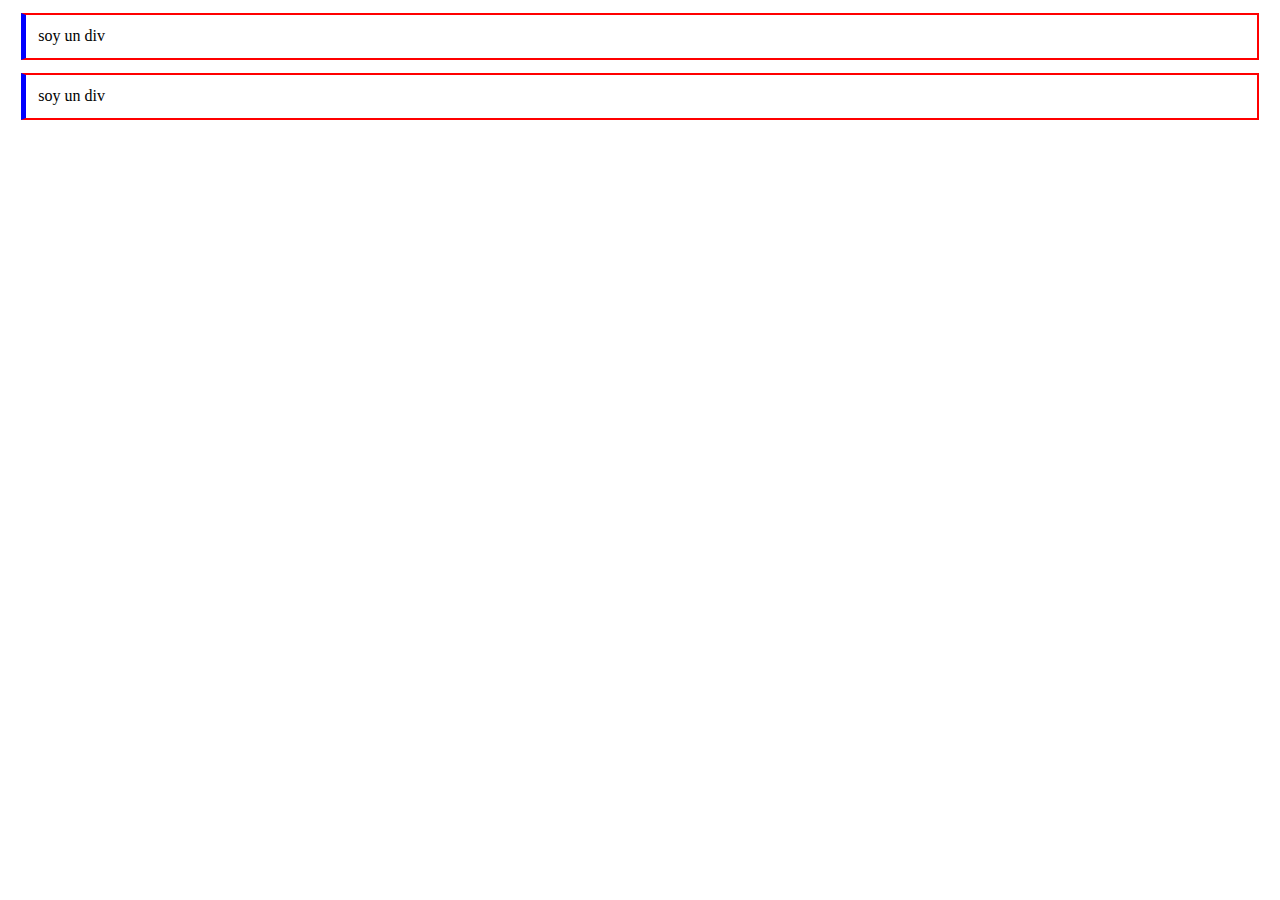
<file: actividad html 4/index.html>
<!DOCTYPE html>
<html lang="en">
<head>
    <meta charset="UTF-8">
    <meta http-equiv="X-UA-Compatible" content="IE=edge">
    <meta name="viewport" content="width=device-width, initial-scale=1.0">
    <link rel="stylesheet" type="text/css" href="style.css">
    <title>Document</title>
</head>
<body>
<div>soy un div</div>
<div>soy un div</div>
</body>
</html>
</file>
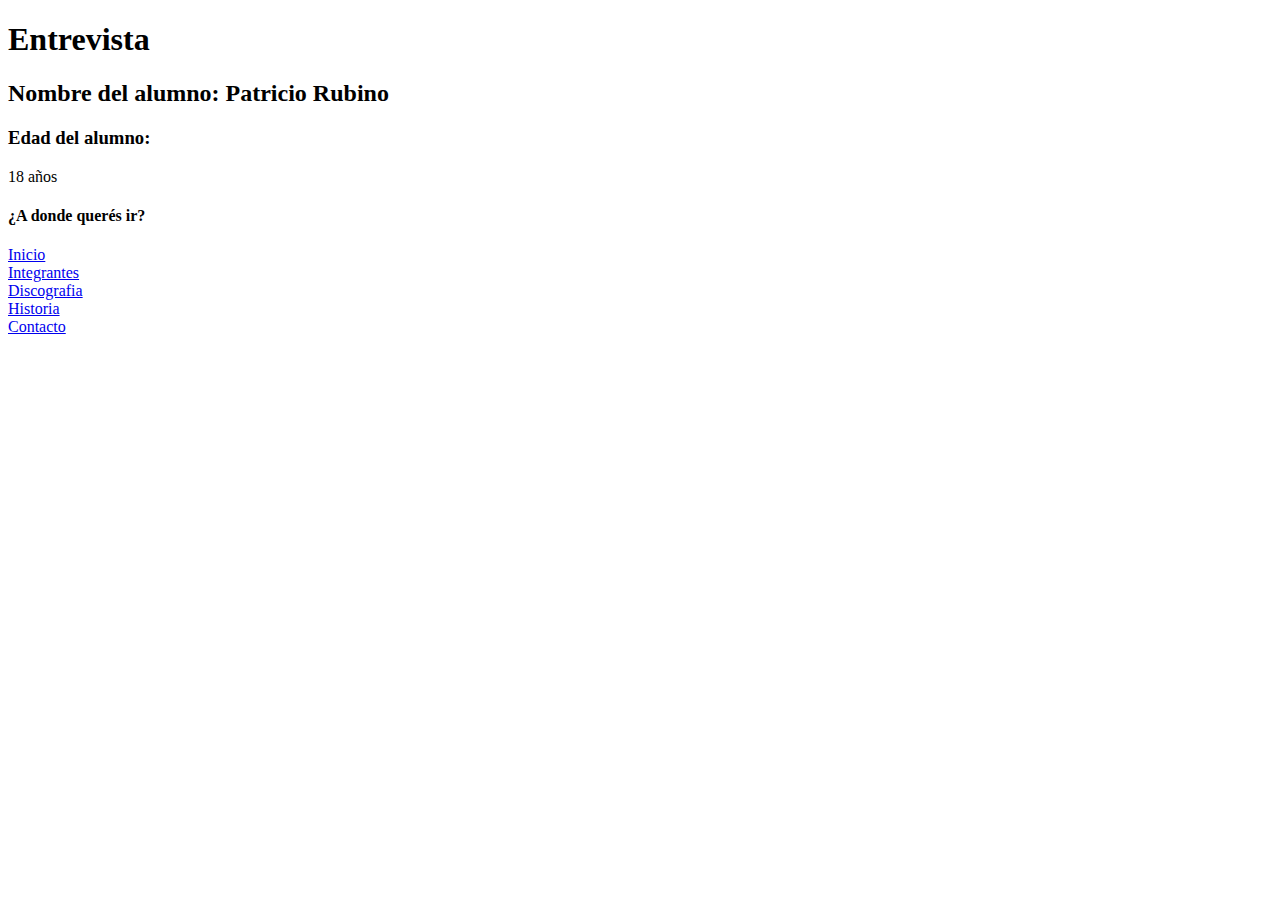
<file: actividad14abril/index.html>
<!DOCTYPE html>
<html lang="en">
<head>
    <meta charset="UTF-8">
    <meta http-equiv="X-UA-Compatible" content="IE=edge">
    <meta name="viewport" content="width=device-width, initial-scale=1.0">
    <title>Pagina de Actividad</title>
</head>
<body>
    <h1>Entrevista</h1>
    <h2>Nombre del alumno: Patricio Rubino</h2>
    <h3>Edad del alumno:</h3>
    <p>18 años</p>
    <h4>¿A donde querés ir?</h4>
    <li><a href="index.html">Inicio</a></li>  

    <li><a href="integrantes.html">Integrantes</a></li>

    <li><a href="discografia.html">Discografia</a></li>

    <li><a href="historia.html">Historia</a></li>

    <li><a href="contactos.html">Contacto</a></li>

</body>
</html>
</file>
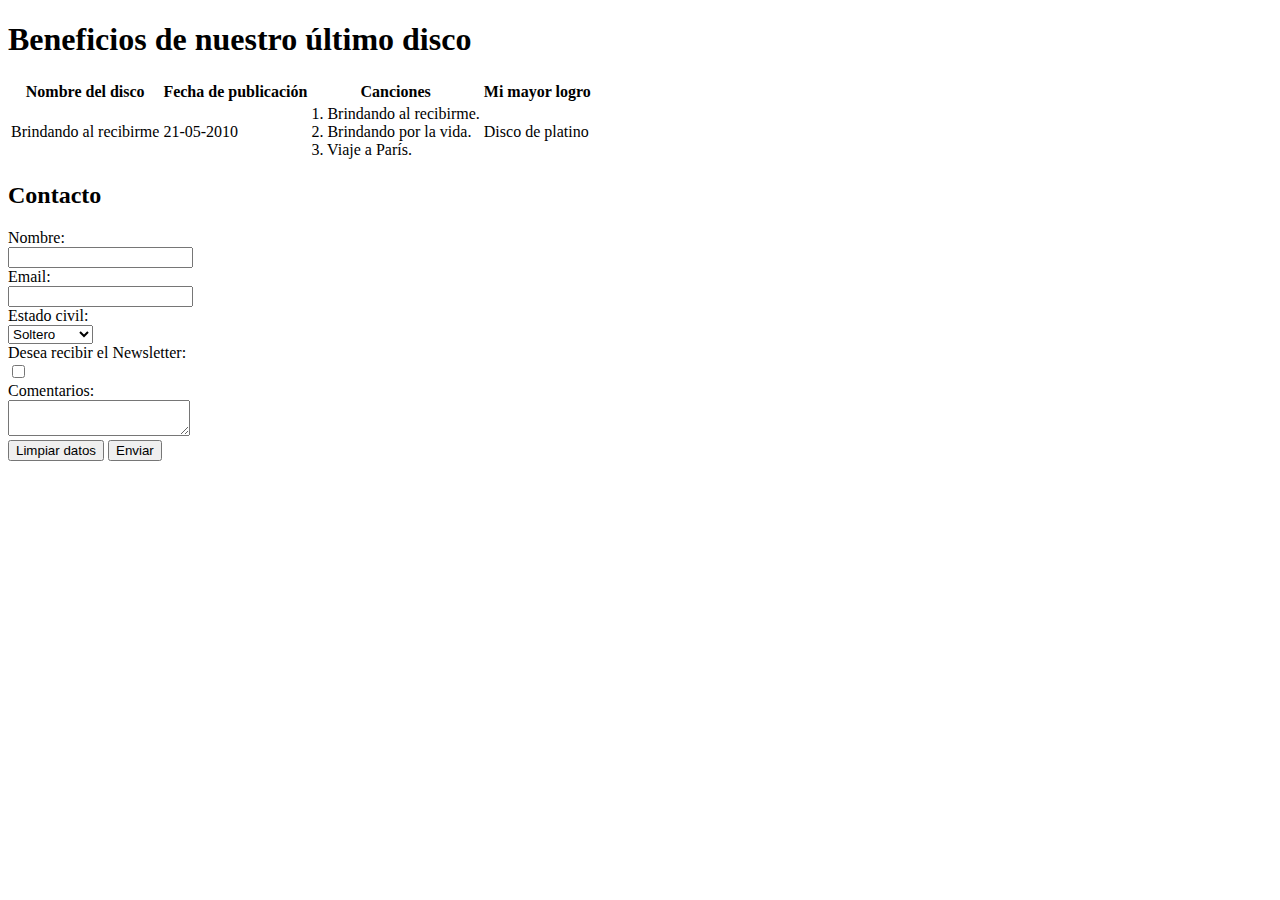
<file: actividades/actividad html 2/index.html>
<!DOCTYPE html>
<html>
<head>
	<title>Mi Super Banda</title>
</head>
<body>
	<h1>Beneficios de nuestro último disco</h1>
	<table>
		<tr>
			<th>Nombre del disco</th>
			<th>Fecha de publicación</th>
			<th>Canciones</th>
			<th>Mi mayor logro</th>
		</tr>
		<tr>
			<td>Brindando al recibirme</td>
			<td>21-05-2010</td>
			<td>1. Brindando al recibirme.<br>
				2. Brindando por la vida.<br>
				3. Viaje a París.</td>
			<td>Disco de platino</td>
		</tr>
	</table>
	<h2>Contacto</h2>
	<form>
		<label for="name">Nombre:</label><br>
		<input type="text" id="name" name="name"><br>
		<label for="email">Email:</label><br>
		<input type="email" id="email" name="email"><br>
		<label for="status">Estado civil:</label><br>
		<select id="status" name="status">
			<option value="soltero">Soltero</option>
			<option value="casado">Casado</option>
			<option value="divorciado">Divorciado</option>
			<option value="viudo">Viudo</option>
		</select><br>
		<label for="newsletter">Desea recibir el Newsletter:</label><br>
		<input type="checkbox" id="newsletter" name="newsletter" value="si"><br>
		<label for="comments">Comentarios:</label><br>
		<textarea id="comments" name="comments"></textarea><br>
		<input type="reset" value="Limpiar datos">
		<input type="submit" value="Enviar">
	</form>
</body>
</html>
</file>
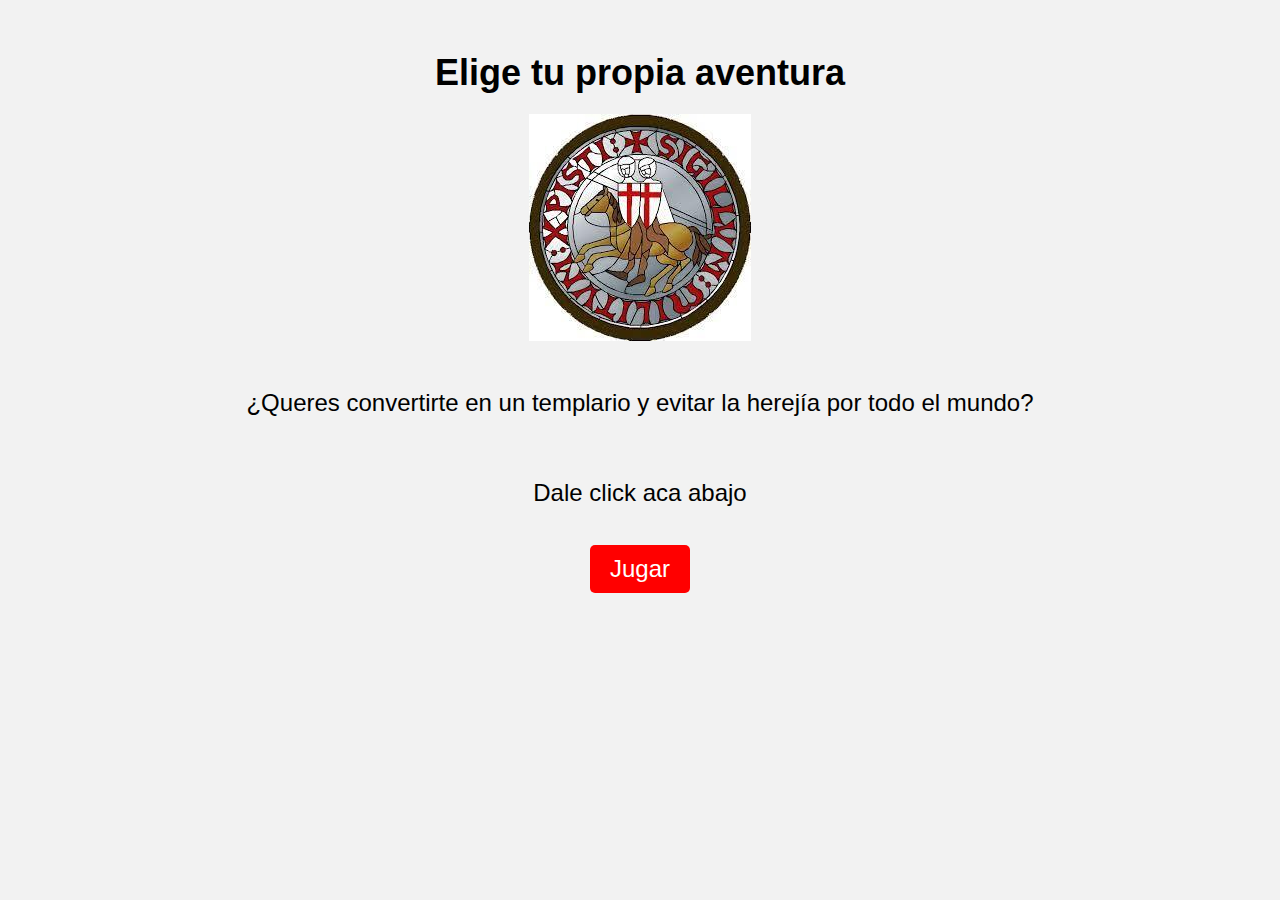
<file: Desafios/21abr/index.html>
<!DOCTYPE html>
<html>
  <head>
    <meta charset="utf-8">
    <title>Elige tu propia aventura - Resolución</title>
    <link rel="stylesheet" type="text/css" href="style.css">
  </head>
  <body>
    <div class="container">
      <h1>Elige tu propia aventura</h1>
      <img src="simbolotemplario.jpg" alt="Imagen de la resolución">
      <p>¿Queres convertirte en un templario y evitar la herejía por todo el mundo?</p>
      <br>
      <p>Dale click aca abajo</p>
      <br>
      <div class="opciones">
        <a href="iniciojuego.html"><button>Jugar</button></a>
      </div>
    </div>
  </body>
</html>
</file>
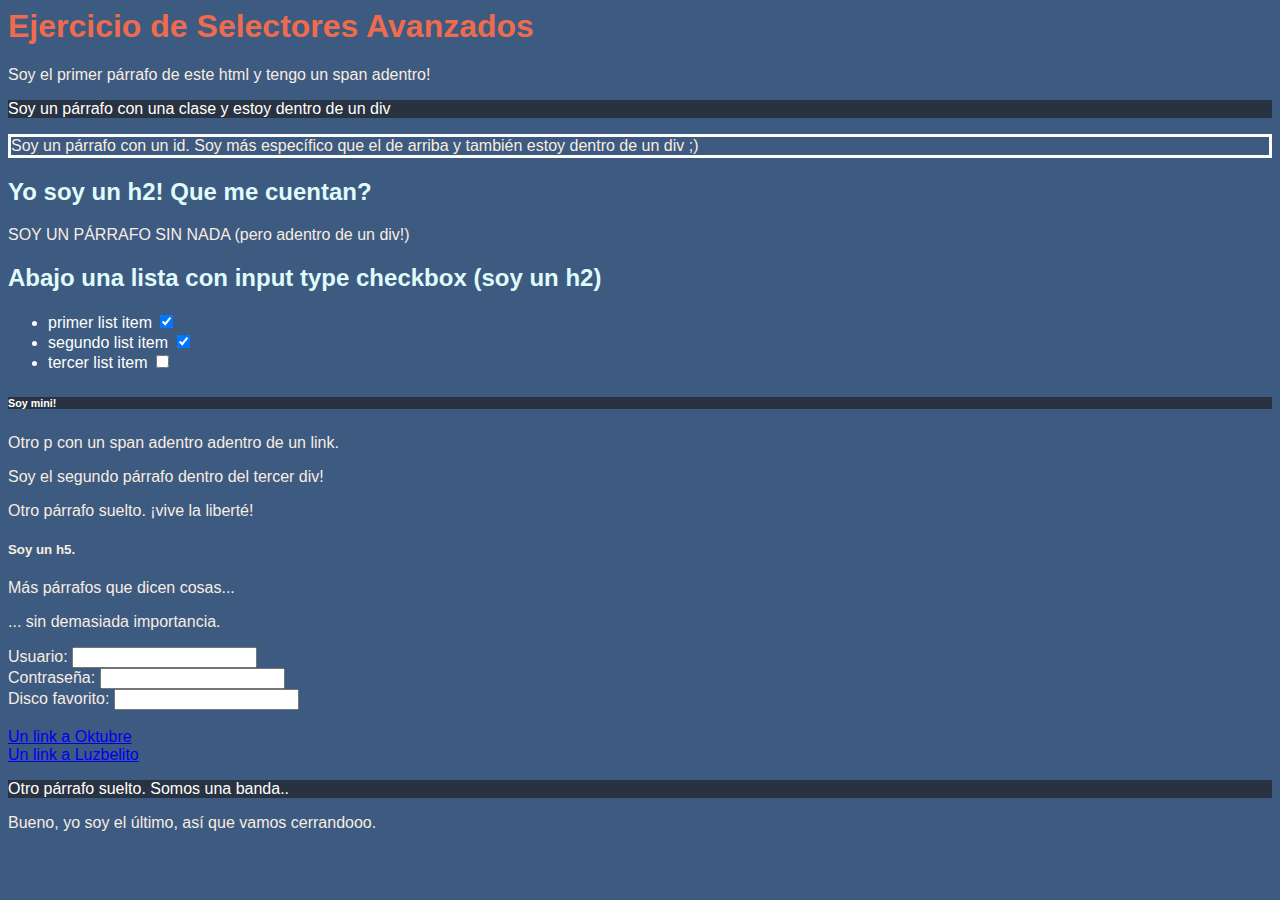
<file: ejerClase.html>
<html>
	<head>
		<meta charset="UTF-8">
		<title>Ejercicio de selectores avanzados</title>
		<link rel="stylesheet" type="text/css" href="style.css">
	</head>
	<body>
		<h1>Ejercicio de Selectores Avanzados</h1>
		<p>Soy el primer párrafo de este html <span>y tengo un span adentro</span>!</p>
		<div>
			<p class="aloha">Soy un párrafo con una clase y estoy dentro de un div</p>
			<p id="bordeado">Soy un párrafo con un id. Soy más específico que el de arriba y también estoy dentro de un div ;)</p>
			<h2>Yo soy un h2! Que me cuentan?</h2>
			<p>SOY UN PÁRRAFO SIN NADA (pero adentro de un div!)</p>
		</div>
		<div>
			<h2>Abajo una lista con input type checkbox (soy un h2)</h2>
			<ul>
				<li>primer list item <input type="checkbox" checked> </li>
				<li>segundo list item <input type="checkbox" checked> </li>
				<li>tercer list item <input type="checkbox"></li>
			</ul>
		</div>
		<div>
			<h6 class="aloha">Soy mini!</h6>
			<p>Otro p <span>con un span adentro</span> adentro de un link.</p>
			<p>Soy el segundo párrafo dentro del tercer div!</p>
		</div>
		<p>Otro párrafo suelto. ¡vive la liberté!</p>
		<div>
			<h5>Soy un h5.</h5>
			<p>Más párrafos que dicen cosas...</p>
			<p>... sin demasiada importancia.</p>
			<label>Usuario: <input type="text" name="usuario" /></label><br>
			<label>Contraseña: <input type="password" name="contraseña" /></label><br>
			<label>Disco favorito: <input type="text" name="autor" /></label><br><br>
			<a href="https://es.wikipedia.org/wiki/Oktubre">Un link a Oktubre</a><br>
			<a href="https://es.wikipedia.org/wiki/Luzbelito">Un link a Luzbelito</a>
			<br>
		</div>
		<p class="aloha">Otro párrafo suelto. Somos una banda..</p>
		<p id="ultimo">Bueno, yo soy el último, así que vamos cerrandooo.</p>
	</body>
</html>
</file>
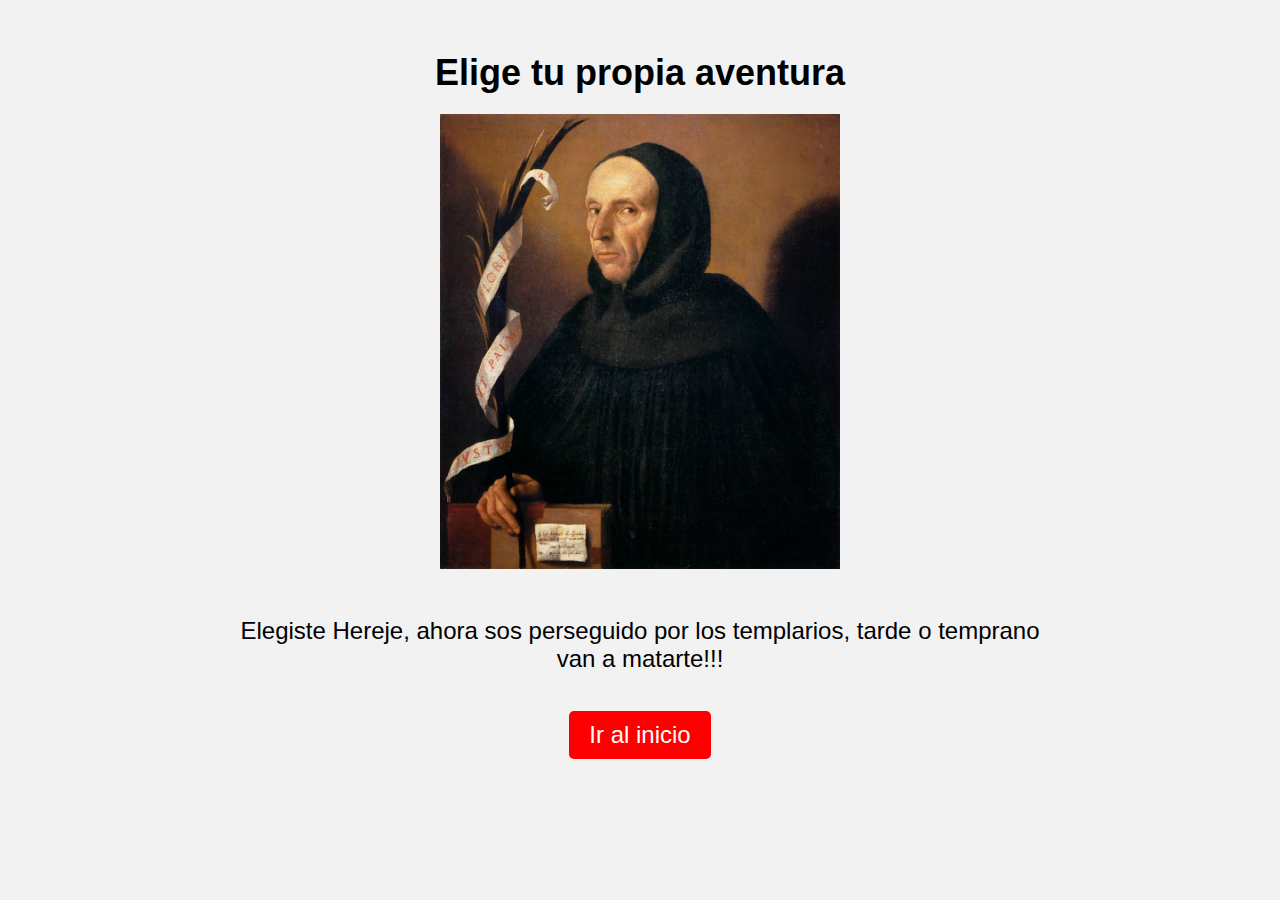
<file: Desafios/21abr/hereje.html>
<!DOCTYPE html>
<html>
  <head>
    <meta charset="utf-8">
    <title>Elige tu propia aventura - Resolución</title>
    <link rel="stylesheet" type="text/css" href="style.css">
  </head>
  <body>
    <div class="container">
      <h1>Elige tu propia aventura</h1>
      <img src="hereje.jpg" alt="Descripción de la imagen" width="50%">
      <p>Elegiste Hereje, ahora sos perseguido por los templarios, tarde o temprano van a matarte!!!</p>
      <br>
      <div class="opciones">
        <a href="index.html"><button>Ir al inicio</button></a>
      </div>
    </div>
  </body>
</html>
</file>
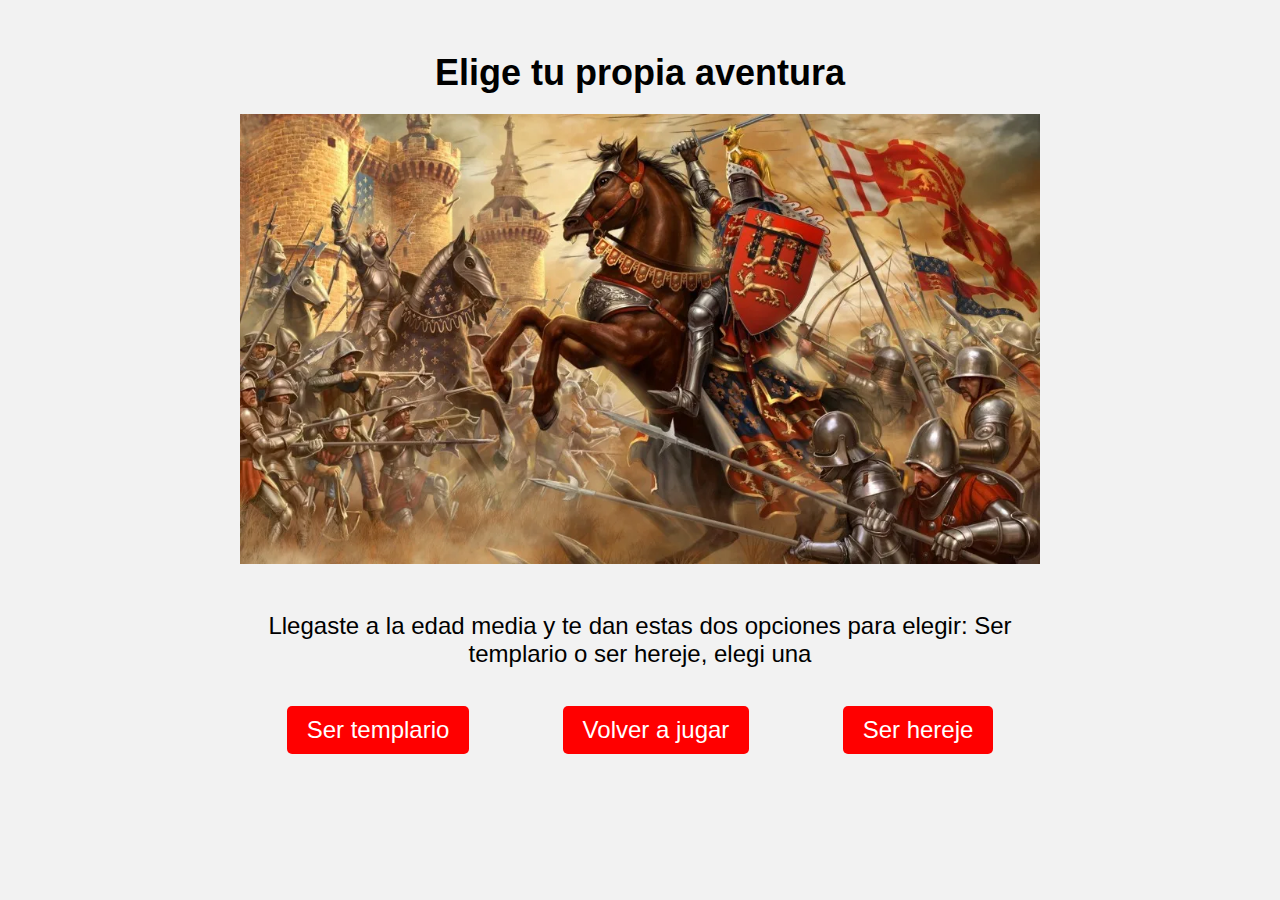
<file: Desafios/21abr/iniciojuego.html>
<!DOCTYPE html>
<html lang="en">
<head>
    <meta charset="UTF-8">
    <meta http-equiv="X-UA-Compatible" content="IE=edge">
    <meta name="viewport" content="width=device-width, initial-scale=1.0">
    <link rel="stylesheet" type="text/css" href="style.css">
    <title>Document</title>
</head>
<body>
    <div class="container">
        <h1>Elige tu propia aventura</h1>
        <img src="templariooherejeopcion.jpg" alt="Imagen de la resolución">
        <p>Llegaste a la edad media y te dan estas dos opciones para elegir: Ser templario o ser hereje, elegi una</p>
        <br>
        <div class="opciones">
            <a href="templario.html"><button>Ser templario</button></a>
            <a href="index.html"><button>Volver a jugar</button></a>
            <a href="hereje.html"><button>Ser hereje</button></a>
        </div>
      </div>


</body>
</html>
</file>
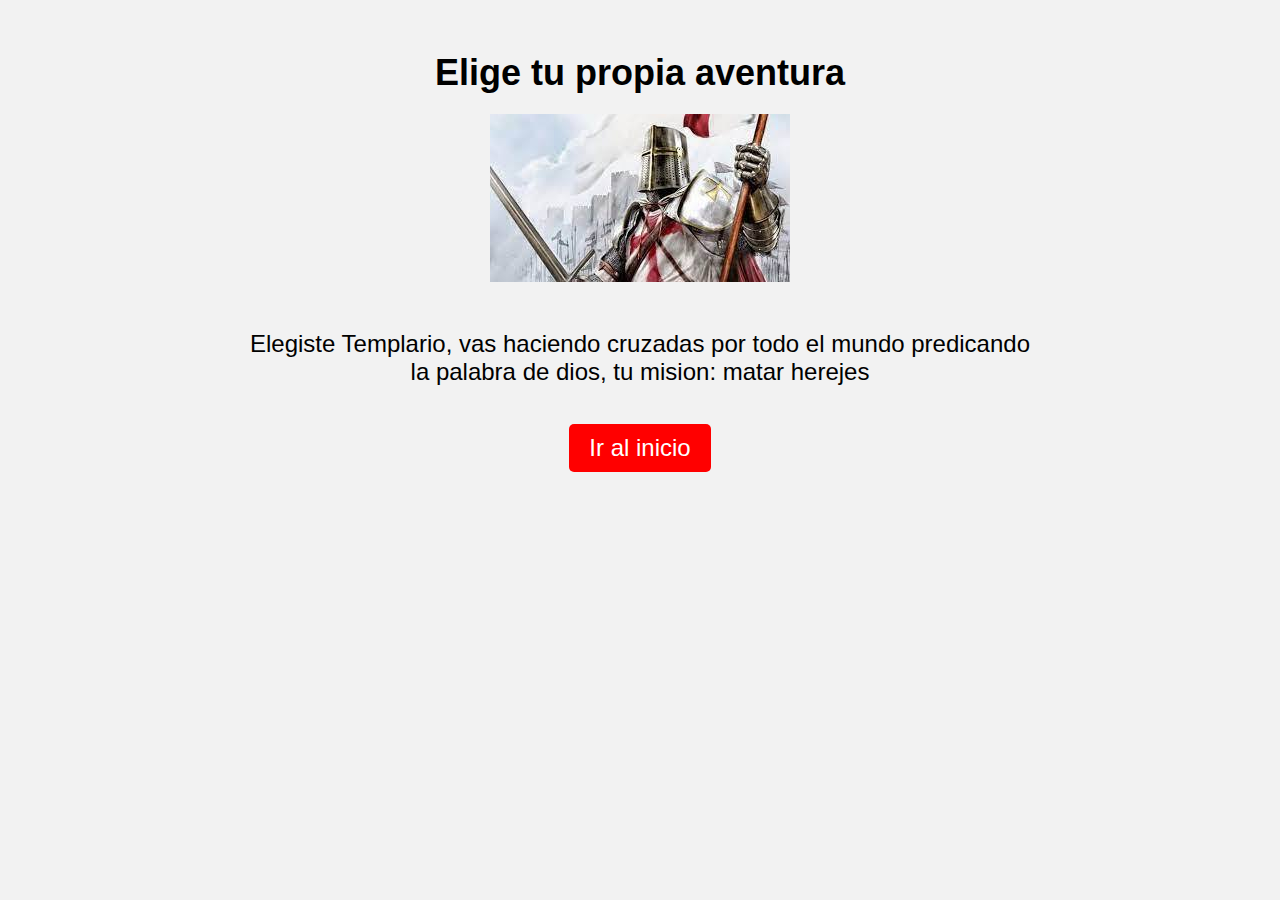
<file: Desafios/21abr/templario.html>
<!DOCTYPE html>
<html>
  <head>
    <meta charset="utf-8">
    <title>Elige tu propia aventura - Resolución</title>
    <link rel="stylesheet" type="text/css" href="style.css">
  </head>
  <body>
    <div class="container">
      <h1>Elige tu propia aventura</h1>
      <img src="templario.jpg" alt="Descripción de la imagen">
      <p>Elegiste Templario, vas haciendo cruzadas por todo el mundo predicando la palabra de dios, tu mision: matar herejes</p>
      <br>
      <div class="opciones">
        <a href="index.html"><button>Ir al inicio</button></a>
      </div>
    </div>
  </body>
</html>
</file>
<file: actividad html 4/style.css>
div {
    border: 2px solid red;
    border-left: 5px solid blue;
    margin: 1%;
    padding: 1%;
}
</file>
<file: Desafios/21abr/style.css>
body {
	background-color: #f2f2f2;
	font-family: Arial, sans-serif;
  }
  
  .container {
	max-width: 800px;
	margin: 0 auto;
	text-align: center;
	padding: 20px;
  }
  
  h1 {
	font-size: 36px;
	margin-bottom: 20px;
  }
  
  img {
	max-width: 100%;
	margin-bottom: 20px;
  }
  
  p {
	font-size: 24px;
	margin-bottom: 20px;
  }
  
  .opciones {
	display: flex;
	justify-content: space-around;
  }
  
  button {
	background-color: red;
	color: #fff;
	font-size: 24px;
	padding: 10px 20px;
	border: none;
	border-radius: 5px;
	cursor: pointer;
  }
  
  button:hover {
	background-color: lightslategray;
  }
</file>
<file: style.css>
body {
    background-color: #3D5A80;
    font-family: Verdana, sans-serif;
    color: #f7ede2;
  }

  h1 {
    color: rgb(238, 108, 77);
  }

  h2 {
    color: #E0FBFC;
  }

  li {
    color: white;
  }

  #bordeado {
    border: 3px solid white;
  }

  .aloha {
    background-color: #293241;
    color: white;
  }
</file>
